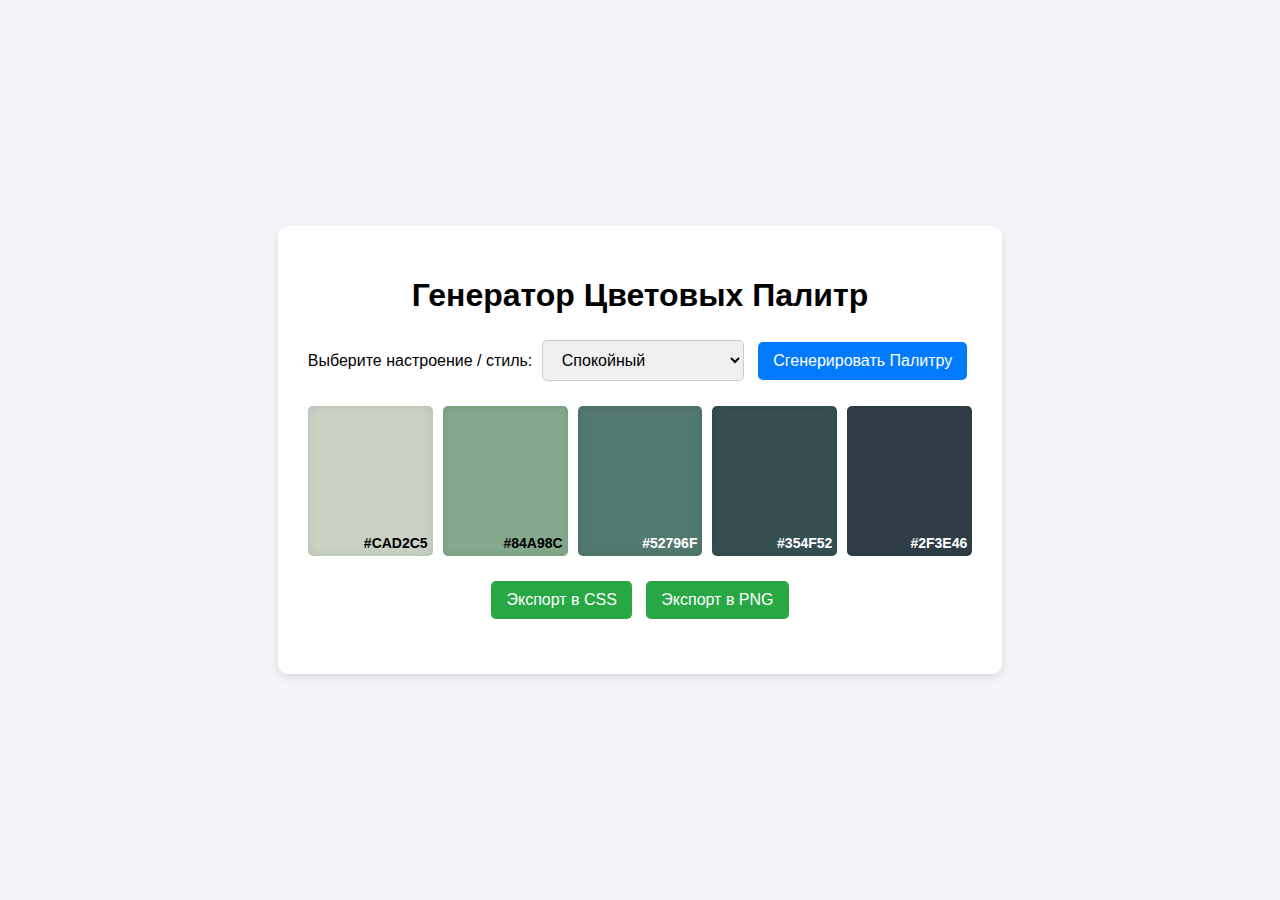
<file: index.html>
<!DOCTYPE html>
<html lang="ru">
<head>
    <meta charset="UTF-8">
    <meta name="viewport" content="width=device-width, initial-scale=1.0">
    <title>Генератор Цветовых Палитр</title>
    <link rel="stylesheet" href="style.css">
</head>
<body>
    <div class="container">
        <h1>Генератор Цветовых Палитр</h1>

        <div class="controls">
            <label for="style-select">Выберите настроение / стиль:</label>
            <select id="style-select">
                <option value="calm">Спокойный</option>
                <option value="vibrant">Яркий</option>
                <option value="professional">Профессиональный</option>
                <option value="vintage">Винтажный</option>
                <option value="dark">Тёмный</option>
            </select>
            <button id="generate-btn">Сгенерировать Палитру</button>
        </div>

        <div id="palette-container" class="palette-container">
            <div class="color-swatch" data-color="#FFFFFF">#FFFFFF</div>
            <div class="color-swatch" data-color="#FFFFFF">#FFFFFF</div>
            <div class="color-swatch" data-color="#FFFFFF">#FFFFFF</div>
            <div class="color-swatch" data-color="#FFFFFF">#FFFFFF</div>
            <div class="color-swatch" data-color="#FFFFFF">#FFFFFF</div>
        </div>

        <div class="export-controls">
            <button id="export-css-btn">Экспорт в CSS</button>
            <button id="export-png-btn">Экспорт в PNG</button>
        </div>
    </div>

    <script src="sript.js"></script>
</body>
</html>
</file>
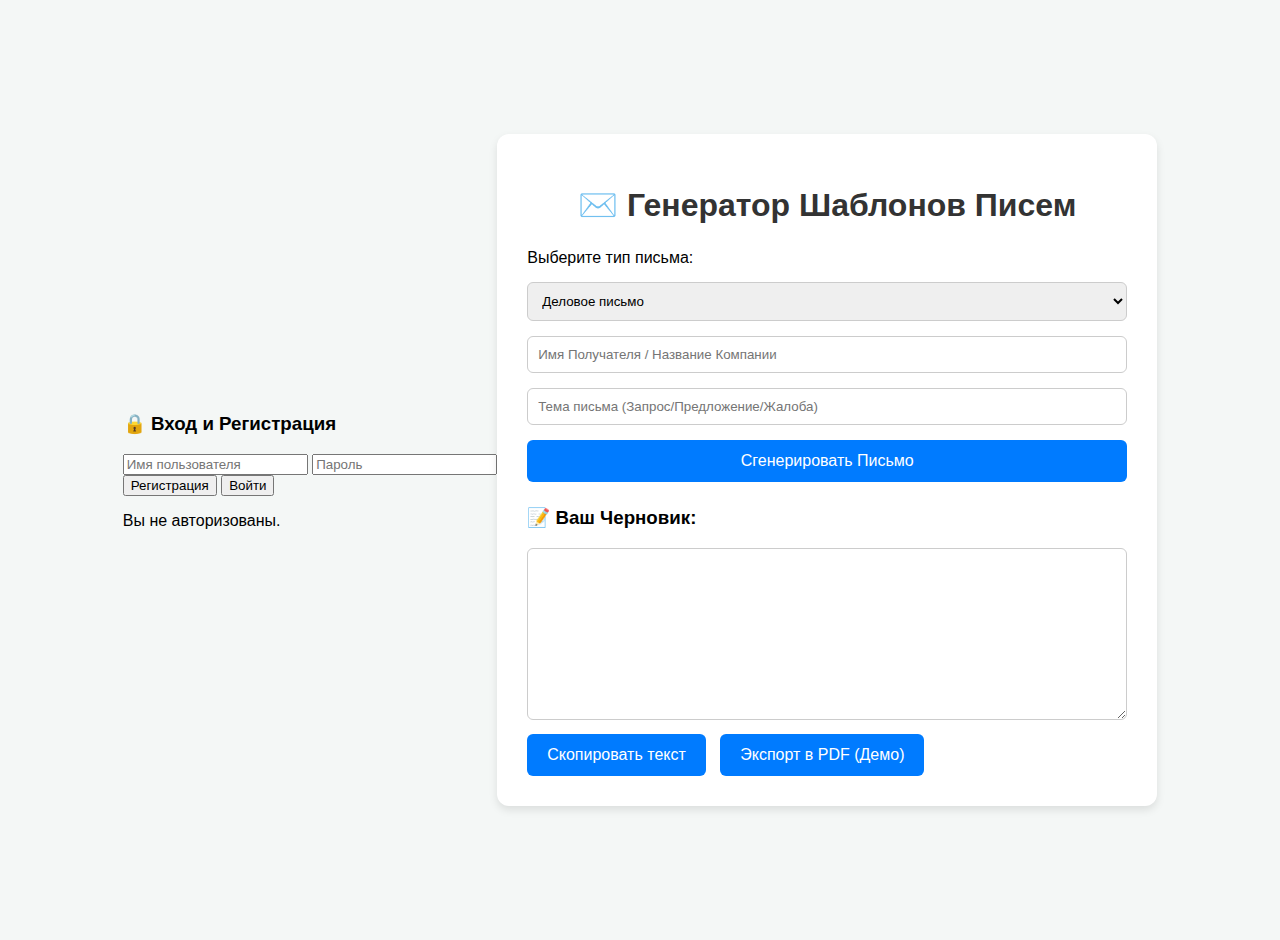
<file: pisama/index.html>
<!DOCTYPE html>
<html lang="ru">
<head>
    <meta charset="UTF-8">
    <meta name="viewport" content="width=device-width, initial-scale=1.0">
    <title>Генератор Писем</title>
    <link rel="stylesheet" href="style.css">
</head>
<body>
    <div class="auth-area">
    <h3>🔒 Вход и Регистрация</h3>
    <input type="text" id="authUsername" placeholder="Имя пользователя">
    <input type="password" id="authPassword" placeholder="Пароль">
    <div class="auth-buttons">
        <button onclick="registerUser()">Регистрация</button>
        <button onclick="loginUser()">Войти</button>
    </div>
    <p id="authStatus">Вы не авторизованы.</p>
</div>

<div class="controls" style="display: none;"> 
... (Остальной код controls и output-area остается прежним)
</div>

<div class="saved-emails-area" style="display: none;">
    <h3>🗄️ Сохраненные Письма</h3>
    <ul id="savedEmailsList">
        </ul>
</div>
    <div class="container">
        <h1>✉️ Генератор Шаблонов Писем</h1>

        <div class="controls">
            <label for="typeSelect">Выберите тип письма:</label>
            <select id="typeSelect">
                <option value="business">Деловое письмо</option>
                <option value="friend">Письмо другу</option>
                <option value="congratulation">Поздравление</option>
            </select>

            <input type="text" id="input1" placeholder="Тема / Имя Получателя">
            <input type="text" id="input2" placeholder="Дополнительные детали / Повод">
            
            <button onclick="generateLetter()">Сгенерировать Письмо</button>
        </div>
        
        <div class="output-area">
            <h3>📝 Ваш Черновик:</h3>
            <textarea id="outputLetter" rows="10" readonly></textarea>
            <button onclick="copyText()">Скопировать текст</button>
            <button onclick="exportToPDF()" class="pdf-button">Экспорт в PDF (Демо)</button>
        </div>
    </div>

    <script src="script.js"></script>
</body>
</html>
</file>
<file: style.css>
body {
    font-family: Arial, sans-serif;
    display: flex;
    justify-content: center;
    align-items: center;
    min-height: 100vh;
    margin: 0;
    background-color: #f4f4f9;
}

.container {
    background: #fff;
    padding: 30px;
    border-radius: 10px;
    box-shadow: 0 4px 10px rgba(0, 0, 0, 0.1);
    text-align: center;
}

.controls, .export-controls {
    margin: 20px 0;
}

select, button {
    padding: 10px 15px;
    margin: 5px;
    border-radius: 5px;
    border: 1px solid #ccc;
    cursor: pointer;
    font-size: 16px;
}

button#generate-btn {
    background-color: #007bff;
    color: white;
    border: none;
}

button:hover {
    opacity: 0.9;
}

.palette-container {
    display: flex;
    gap: 10px;
    margin-top: 20px;
    min-height: 150px;
}

.color-swatch {
    flex: 1;
    display: flex;
    justify-content: flex-end; /* Выравнивание текста внизу */
    align-items: flex-end;
    padding: 5px;
    color: #000; /* Цвет текста, будет меняться в JS */
    font-weight: bold;
    font-size: 14px;
    border-radius: 5px;
    box-shadow: inset 0 0 10px rgba(0, 0, 0, 0.1);
    transition: background-color 0.3s, color 0.3s;
}

/* Стили для экспорта */
.export-controls button {
    background-color: #28a745;
    color: white;
    border: none;
}
</file>
<file: pisama/style.css>
body {
    font-family: Arial, sans-serif;
    background-color: #f4f7f6;
    margin: 0;
    padding: 20px;
    display: flex;
    justify-content: center;
    align-items: center;
    min-height: 100vh;
}

.container {
    background-color: #ffffff;
    padding: 30px;
    border-radius: 12px;
    box-shadow: 0 4px 8px rgba(0, 0, 0, 0.1);
    width: 100%;
    max-width: 600px;
}

h1 {
    color: #333;
    text-align: center;
    margin-bottom: 25px;
}

.controls label, .controls select, .controls input, .controls button {
    display: block;
    width: 100%;
    margin-bottom: 15px;
}

.controls input, .controls select, #outputLetter {
    padding: 10px;
    border: 1px solid #ccc;
    border-radius: 6px;
    box-sizing: border-box; /* Важно для padding */
}

.controls button, .output-area button {
    background-color: #007bff;
    color: white;
    padding: 12px 20px;
    border: none;
    border-radius: 6px;
    cursor: pointer;
    font-size: 16px;
    transition: background-color 0.3s;
}

.controls button:hover, .output-area button:hover {
    background-color: #0056b3;
}

.output-area {
    margin-top: 25px;
}

#outputLetter {
    width: 100%;
    resize: vertical;
    margin-bottom: 10px;
}

.pdf-button {
    background-color: #28a745;
    margin-left: 10px;
}

.pdf-button:hover {
    background-color: #1e7e34;
}
</file>
